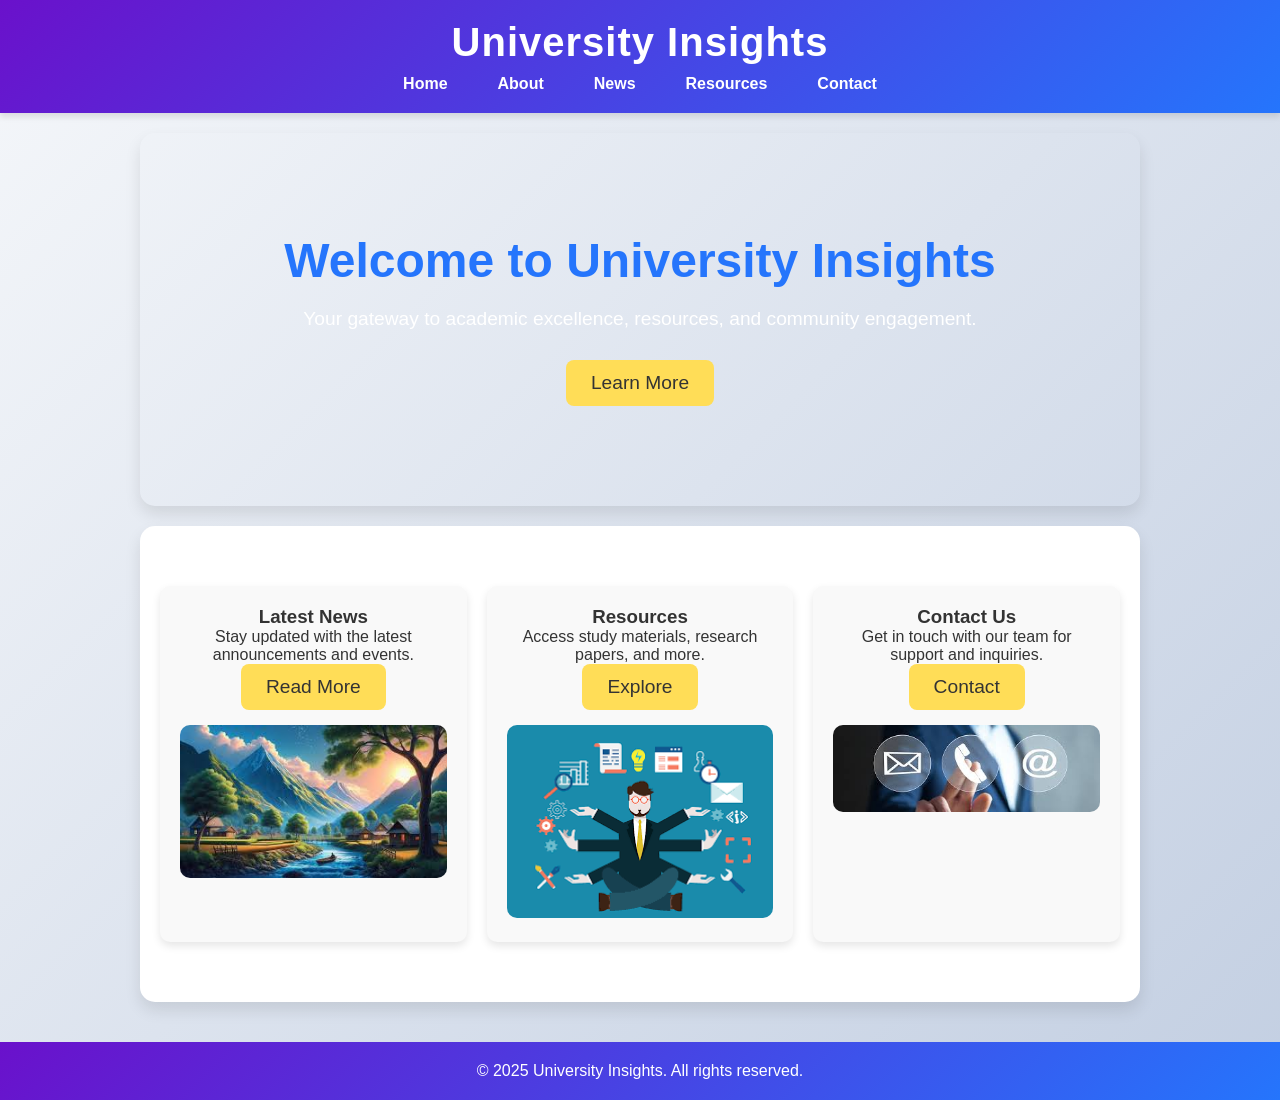
<file: index.html>
<!DOCTYPE html>
<html lang="en">
<head>
  <meta charset="UTF-8">
  <meta name="viewport" content="width=device-width, initial-scale=1.0">
  <title>University Insights - Home</title>
  <link rel="stylesheet" href="style.css">
</head>
<body>
  <header>
    <h1>University Insights</h1>
    <nav>
      <ul>
        <li><a href="index.html">Home</a></li>
        <li><a href="about.html">About</a></li>
        <li><a href="news.html">News</a></li>
        <li><a href="resources.html">Resources</a></li>
        <li><a href="contact.html">Contact</a></li>
      </ul>
    </nav>
  </header>

  <main>
    <section class="hero">
      <h2>Welcome to University Insights</h2>
      <p>Your gateway to academic excellence, resources, and community engagement.</p>
      <a href="#about" class="cta-button">Learn More</a>
    </section>

    <section class="features">
      <div class="feature">
        <h3>Latest News</h3>
        <p>Stay updated with the latest announcements and events.</p>
        <a href="news.html" class="cta-button">Read More</a>
        <img src="images (1).jpg" alt="Latest News">
      </div>
      <div class="feature">
        <h3>Resources</h3>
        <p>Access study materials, research papers, and more.</p>
        <a href="resources.html" class="cta-button">Explore</a>
        <img src="download.png" alt="Resources">
      </div>
      <div class="feature">
        <h3>Contact Us</h3>
        <p>Get in touch with our team for support and inquiries.</p>
        <a href="contact.html" class="cta-button">Contact</a>
        <img src="download.jpg" alt="Contact Us">
      </div>
    </section>
  </main>

  <footer>
    <p>&copy; 2025 University Insights. All rights reserved.</p>
  </footer>
</body>
</html>
</file>
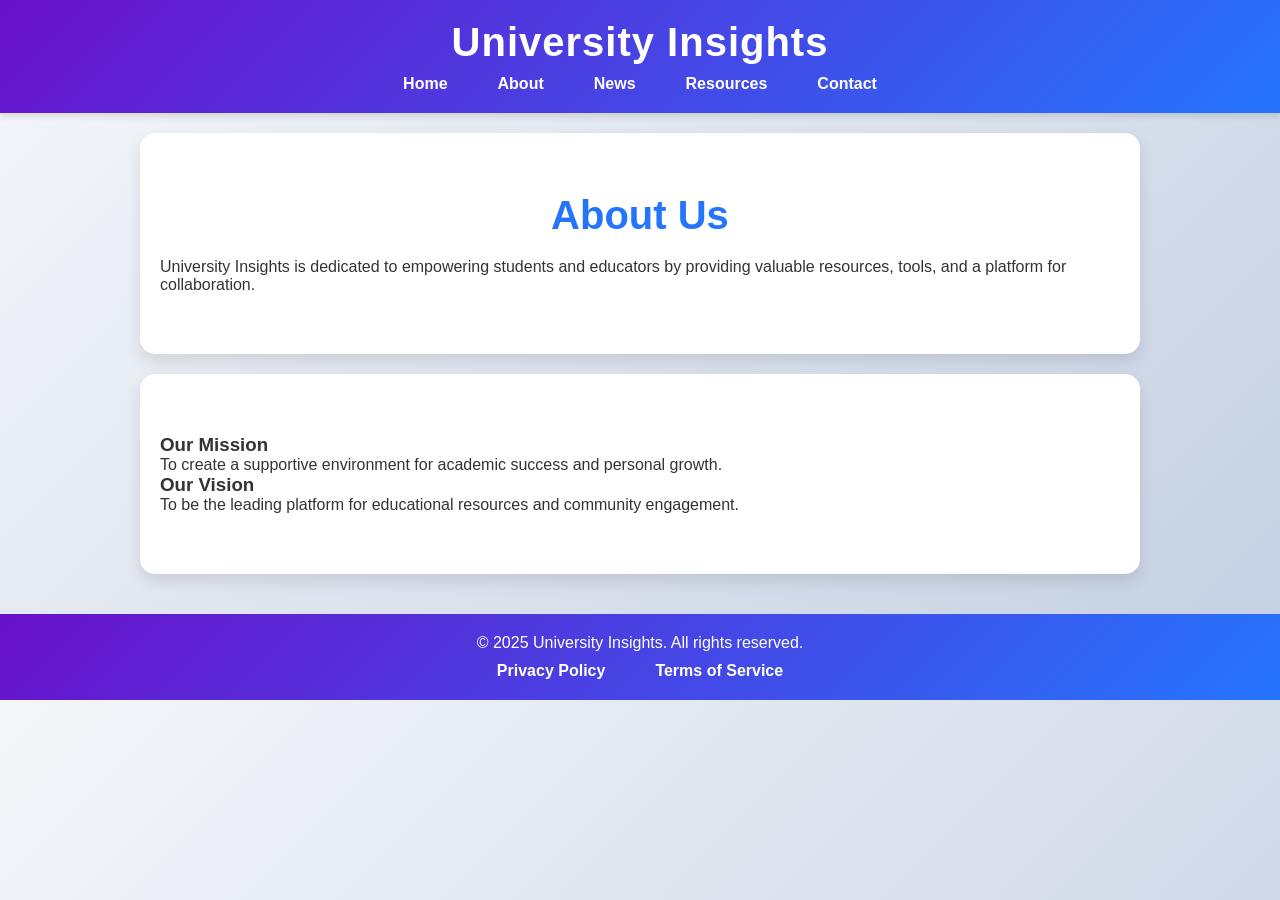
<file: about.html>
<!DOCTYPE html>
<html lang="en">
<head>
  <meta charset="UTF-8">
  <meta name="viewport" content="width=device-width, initial-scale=1.0">
  <title>University Insights - About</title>
  <link rel="stylesheet" href="style.css">
  <style>
    body{
      background-color: aqua;
    }
  </style>
</head>
<body>
  <header>
    <h1>University Insights</h1>
    <nav>
      <ul>
        <li><a href="index.html">Home</a></li>
        <li><a href="about.html">About</a></li>
        <li><a href="news.html">News</a></li>
        <li><a href="resources.html">Resources</a></li>
        <li><a href="contact.html">Contact</a></li>
      </ul>
    </nav>
  </header>

  <main>
    <section class="about">
      <h2>About Us</h2>
      <p>University Insights is dedicated to empowering students and educators by providing valuable resources, tools, and a platform for collaboration.</p>
    </section>

    <section class="mission-vision">
      <div class="mission">
        <h3>Our Mission</h3>
        <p>To create a supportive environment for academic success and personal growth.</p>
      </div>
      <div class="vision">
        <h3>Our Vision</h3>
        <p>To be the leading platform for educational resources and community engagement.</p>
      </div>
    </section>
  </main>

  <footer>
    <p>&copy; 2025 University Insights. All rights reserved.</p>
    <nav>
      <ul>
        <li><a href="privacy-policy.html">Privacy Policy</a></li>
        <li><a href="terms-of-service.html">Terms of Service</a></li>
      </ul>
    </nav>
  </footer>
</body>
</html>
</file>
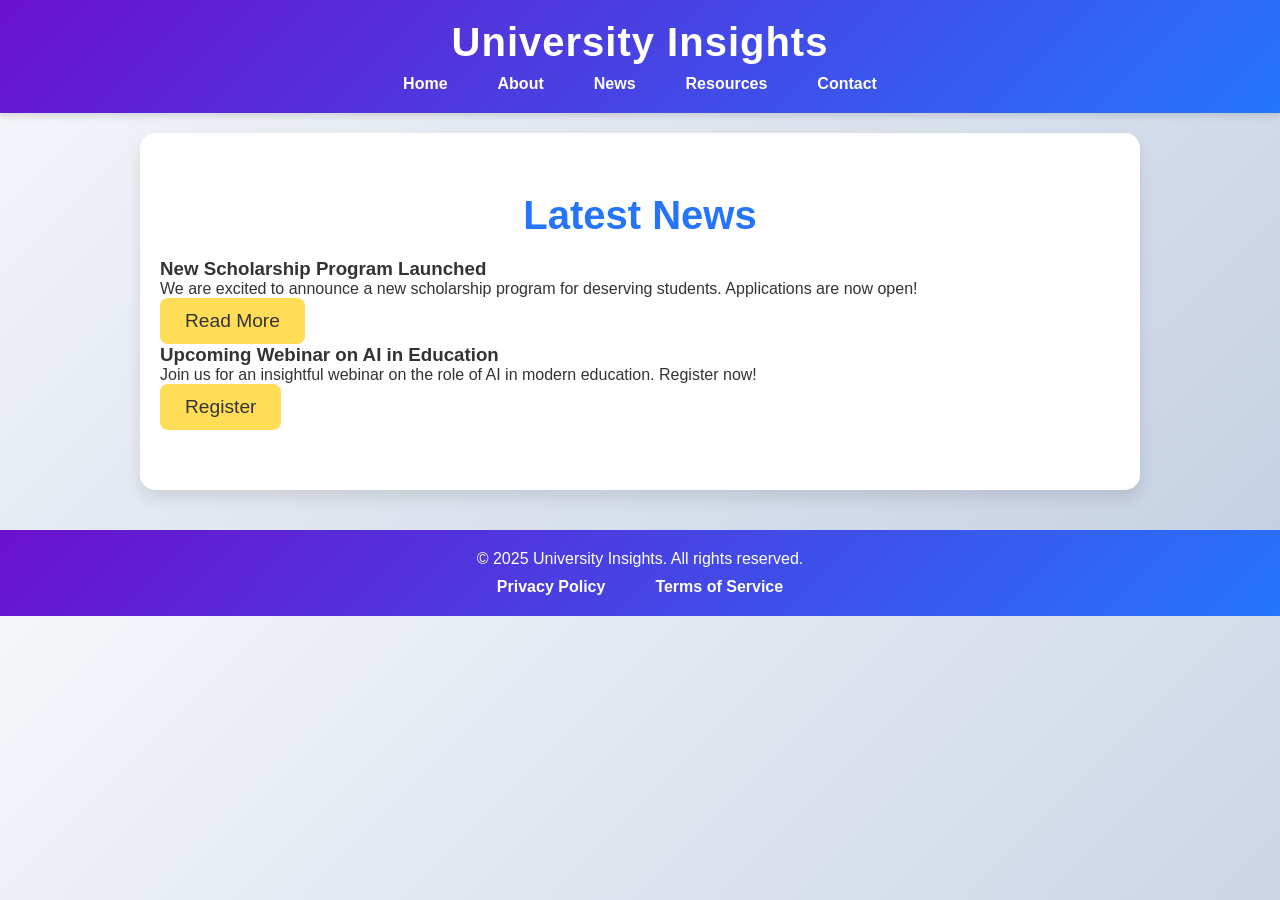
<file: news.html>
<!DOCTYPE html>
<html lang="en">
<head>
  <meta charset="UTF-8">
  <meta name="viewport" content="width=device-width, initial-scale=1.0">
  <title>University Insights - News</title>
  <link rel="stylesheet" href="style.css">
  <style>
    body{
      background-color: rgb(81, 231, 131);
    }
  </style>
</head>
<body>
  <header>
    <h1>University Insights</h1>
    <nav>
      <ul>
        <li><a href="index.html">Home</a></li>
        <li><a href="about.html">About</a></li>
        <li><a href="news.html">News</a></li>
        <li><a href="resources.html">Resources</a></li>
        <li><a href="contact.html">Contact</a></li>
      </ul>
    </nav>
  </header>

  <main>
    <section class="news">
      <h2>Latest News</h2>
      <div class="news-item">
        <h3>New Scholarship Program Launched</h3>
        <p>We are excited to announce a new scholarship program for deserving students. Applications are now open!</p>
        <a href="news/scholarship-program.html" class="cta-button">Read More</a>
      </div>
      <div class="news-item">
        <h3>Upcoming Webinar on AI in Education</h3>
        <p>Join us for an insightful webinar on the role of AI in modern education. Register now!</p>
        <a href="news/ai-webinar.html" class="cta-button">Register</a>
      </div>
    </section>
  </main>

  <footer>
    <p>&copy; 2025 University Insights. All rights reserved.</p>
    <nav>
      <ul>
        <li><a href="privacy-policy.html">Privacy Policy</a></li>
        <li><a href="terms-of-service.html">Terms of Service</a></li>
      </ul>
    </nav>
  </footer>
</body>
</html>
</file>
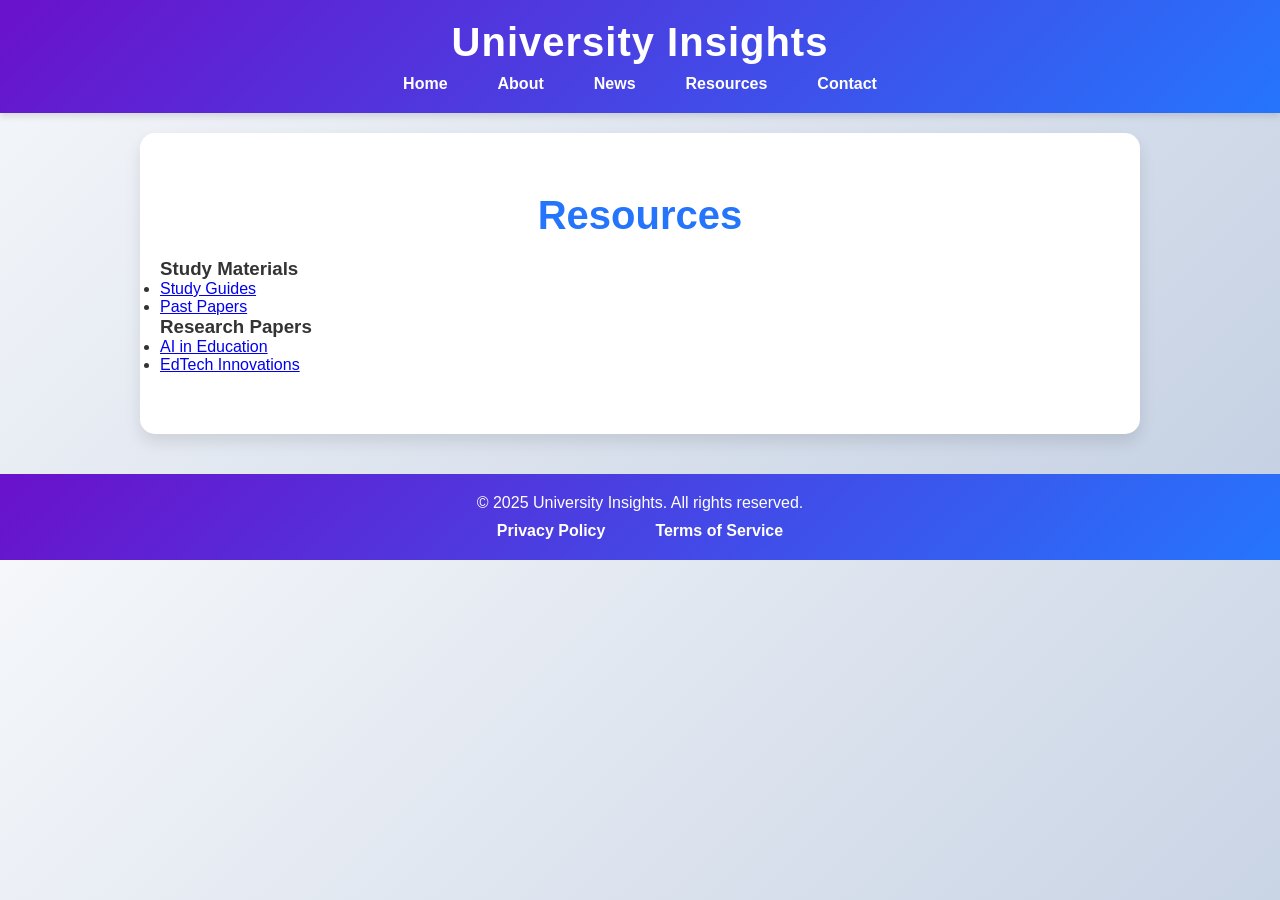
<file: resources.html>
<!DOCTYPE html>
<html lang="en">
<head>
  <meta charset="UTF-8">
  <meta name="viewport" content="width=device-width, initial-scale=1.0">
  <title>University Insights - Resources</title>
  <link rel="stylesheet" href="style.css">
  <style>
    body{
      background-color: aquamarine;
    }
  </style>
</head>
<body>
  <header>
    <h1>University Insights</h1>
    <nav>
      <ul>
        <li><a href="index.html">Home</a></li>
        <li><a href="about.html">About</a></li>
        <li><a href="news.html">News</a></li>
        <li><a href="resources.html">Resources</a></li>
        <li><a href="contact.html">Contact</a></li>
      </ul>
    </nav>
  </header>

  <main>
    <section class="resources">
      <h2>Resources</h2>
      <div class="resource-category">
        <h3>Study Materials</h3>
        <ul>
          <li><a href="resources/study-guides.html">Study Guides</a></li>
          <li><a href="resources/past-papers.html">Past Papers</a></li>
        </ul>
      </div>
      <div class="resource-category">
        <h3>Research Papers</h3>
        <ul>
          <li><a href="resources/ai-research.html">AI in Education</a></li>
          <li><a href="resources/edtech.html">EdTech Innovations</a></li>
        </ul>
      </div>
    </section>
  </main>

  <footer>
    <p>&copy; 2025 University Insights. All rights reserved.</p>
    <nav>
      <ul>
        <li><a href="privacy-policy.html">Privacy Policy</a></li>
        <li><a href="terms-of-service.html">Terms of Service</a></li>
      </ul>
    </nav>
  </footer>
</body>
</html>
</file>
<file: style.css>
/* Reset and General Styles */
* {
  margin: 0;
  padding: 0;
  box-sizing: border-box;
  font-family: 'Arial', sans-serif;
  scroll-behavior: smooth;
}

body {
  background: linear-gradient(135deg, #f5f7fa, #c3cfe2);
  color: #333;
  transition: background 0.3s, color 0.3s;
}

/* Dark Mode Toggle */
body.dark-mode {
  background: linear-gradient(135deg, #2c3e50, #34495e);
  color: #f5f7fa;
}

/* Header Styling */
header {
  background: linear-gradient(135deg, #6a11cb, #2575fc);
  color: white;
  padding: 20px;
  text-align: center;
  box-shadow: 0 4px 6px rgba(0, 0, 0, 0.1);
  animation: fadeInDown 1s ease-in-out;
  position: sticky;
  top: 0;
  z-index: 1000;
}

header h1 {
  font-size: 2.5rem;
  margin-bottom: 10px;
  letter-spacing: 1px;
}

nav ul {
  list-style: none;
  display: flex;
  justify-content: center;
  gap: 20px;
}

nav ul li a {
  color: white;
  text-decoration: none;
  font-weight: bold;
  padding: 8px 15px;
  border-radius: 5px;
  transition: background-color 0.3s, transform 0.3s;
}

nav ul li a:hover {
  background-color: #ffdd57;
  color: #333;
  transform: scale(1.1);
}

/* Hero Section Styling */
.hero {
  background: url('') center/cover no-repeat;
  padding: 100px 20px;
  text-align: center;
  color: white;
  animation: fadeIn 2s ease-in-out;
}

.hero h2 {
  font-size: 3rem;
  margin-bottom: 20px;
  animation: slideInLeft 1.5s ease-in-out;
}

.hero p {
  font-size: 1.2rem;
  margin-bottom: 30px;
}

.cta-button {
  display: inline-block;
  padding: 12px 25px;
  background: #ffdd57;
  color: #333;
  text-decoration: none;
  border-radius: 8px;
  font-size: 1.2rem;
  transition: background 0.3s, transform 0.3s;
}

.cta-button:hover {
  background: #ffcc00;
  transform: translateY(-5px);
}

/* Section Styling */
section {
  padding: 60px 20px;
  margin: 20px auto;
  max-width: 1000px;
  background: white;
  border-radius: 15px;
  box-shadow: 0 8px 16px rgba(0, 0, 0, 0.1);
  animation: fadeInUp 1s ease-in-out;
}

body.dark-mode section {
  background: #2c3e50;
  color: #f5f7fa;
}

h2 {
  color: #2575fc;
  margin-bottom: 20px;
  font-size: 2.5rem;
  text-align: center;
  animation: slideInLeft 1s ease-in-out;
}

body.dark-mode h2 {
  color: #ffdd57;
}

/* Feature Cards */
.features {
  display: flex;
  justify-content: space-around;
  flex-wrap: wrap;
  gap: 20px;
}

.feature {
  flex: 1;
  min-width: 280px;
  text-align: center;
  background: #f9f9f9;
  padding: 20px;
  border-radius: 10px;
  box-shadow: 0 4px 8px rgba(0, 0, 0, 0.1);
  transition: transform 0.3s, box-shadow 0.3s;
}

.feature:hover {
  transform: translateY(-10px);
  box-shadow: 0 8px 16px rgba(0, 0, 0, 0.2);
}

.feature img {
  width: 100%;
  border-radius: 10px;
  margin-top: 15px;
}

/* Footer Styling */
footer {
  background: linear-gradient(135deg, #6a11cb, #2575fc);
  color: white;
  text-align: center;
  padding: 20px 0;
  margin-top: 40px;
  animation: fadeInUp 1s ease-in-out;
}

footer nav ul {
  display: flex;
  justify-content: center;
  list-style: none;
  gap: 20px;
  margin-top: 10px;
}

footer nav ul li a {
  color: white;
  text-decoration: none;
  font-size: 1rem;
  transition: color 0.3s;
}

footer nav ul li a:hover {
  color: #ffdd57;
}

/* Animations */
@keyframes fadeInDown {
  from {
    opacity: 0;
    transform: translateY(-20px);
  }
  to {
    opacity: 1;
    transform: translateY(0);
  }
}

@keyframes fadeInUp {
  from {
    opacity: 0;
    transform: translateY(20px);
  }
  to {
    opacity: 1;
    transform: translateY(0);
  }
}

@keyframes slideInLeft {
  from {
    opacity: 0;
    transform: translateX(-20px);
  }
  to {
    opacity: 1;
    transform: translateX(0);
  }
}

@keyframes fadeIn {
  from {
    opacity: 0;
  }
  to {
    opacity: 1;
  }
}

/* Responsive Design */
@media (max-width: 768px) {
  nav ul {
    flex-direction: column;
    gap: 10px;
  }

  .hero h2 {
    font-size: 2.2rem;
  }

  .features {
    flex-direction: column;
  }

  section {
    padding: 30px 15px;
  }
}

@media (max-width: 480px) {
  header h1 {
    font-size: 2rem;
  }

  nav ul li a {
    padding: 6px 10px;
  }

  .cta-button {
    font-size: 1rem;
    padding: 10px 20px;
  }

  h2 {
    font-size: 2rem;
  }
}
</file>
